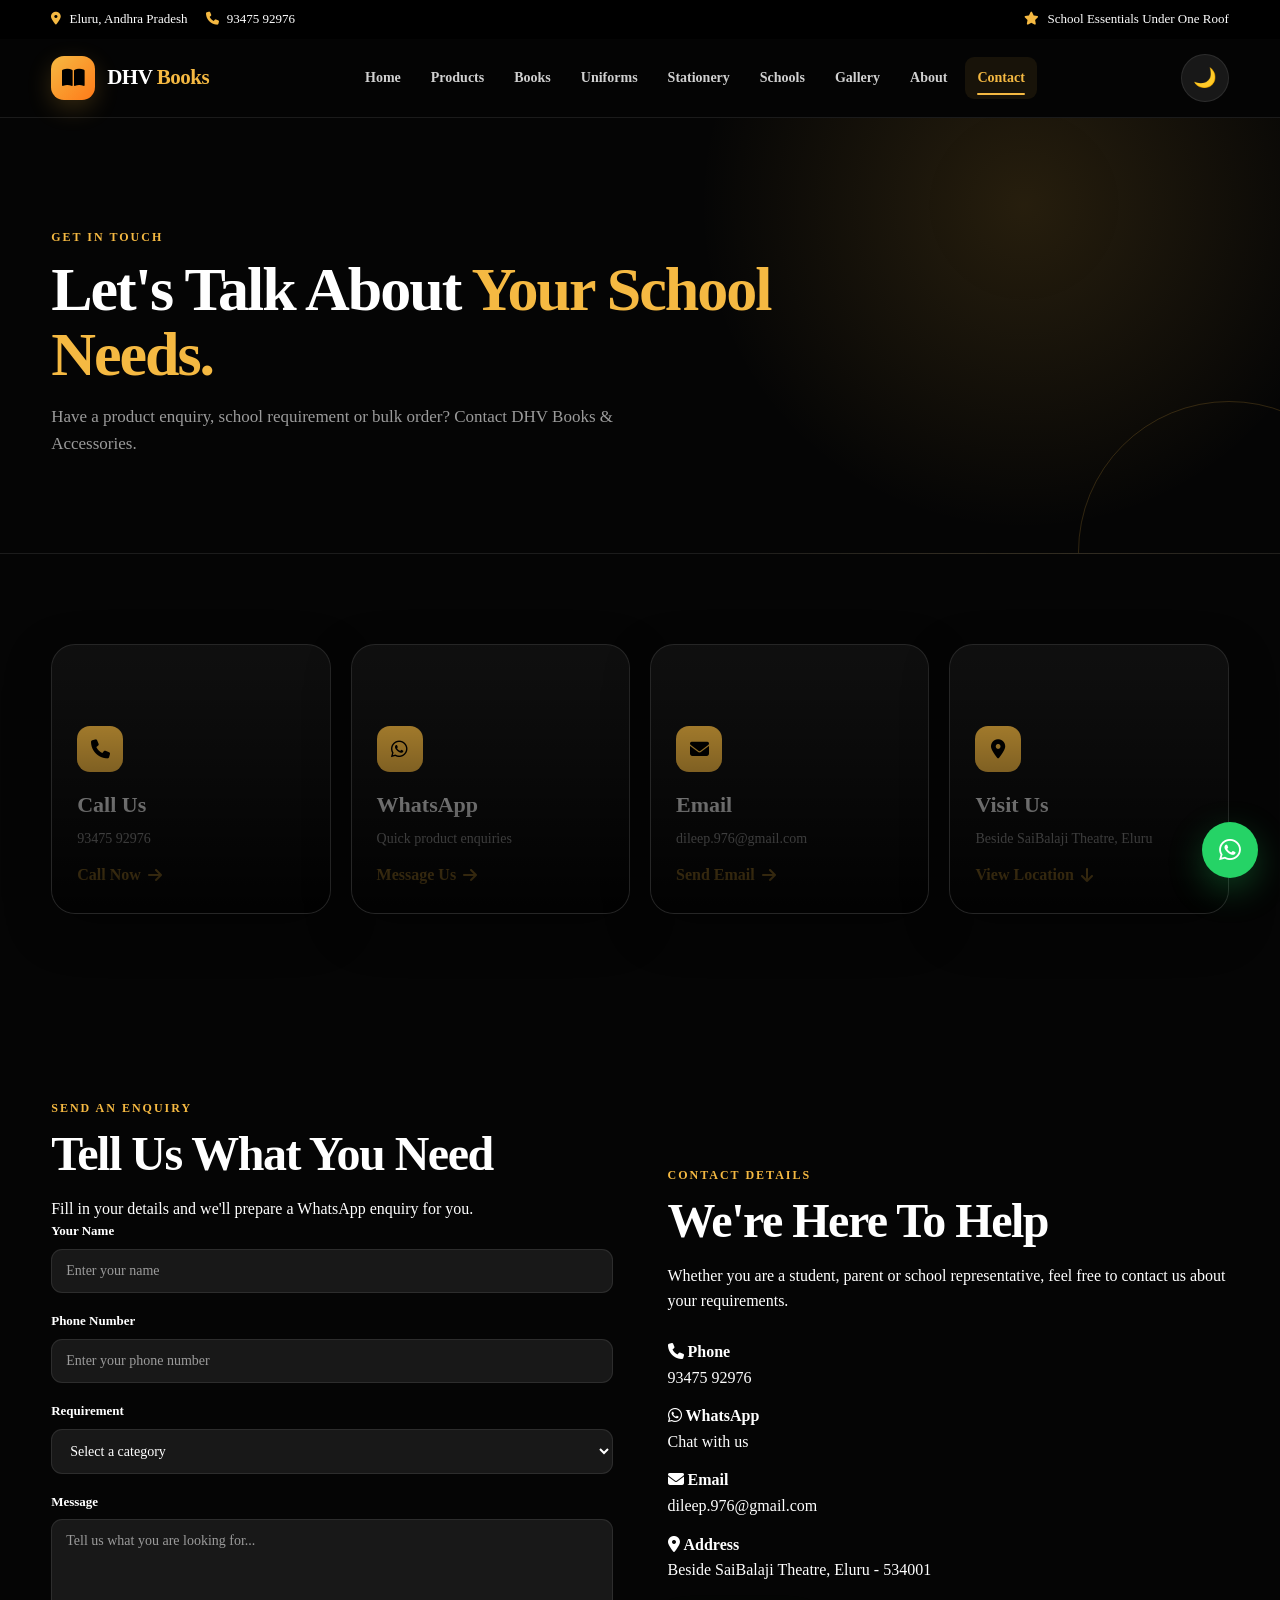
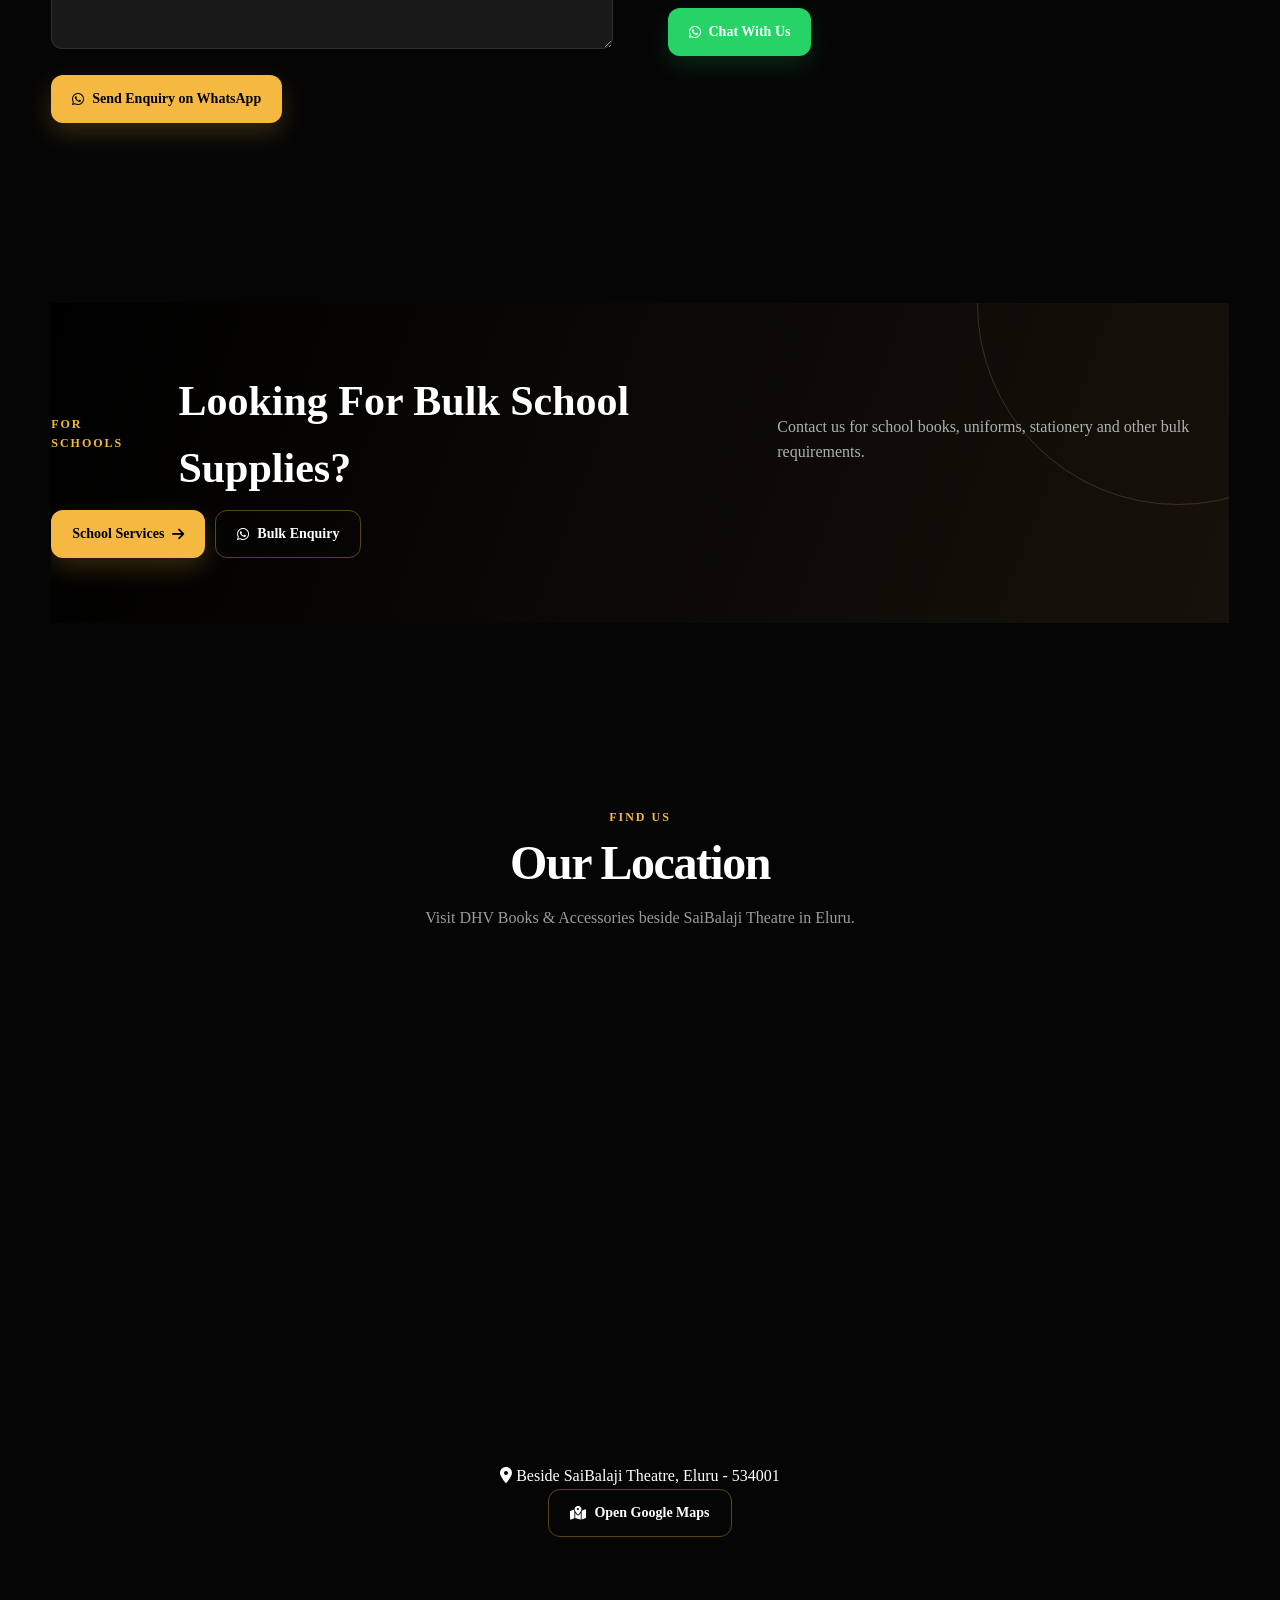
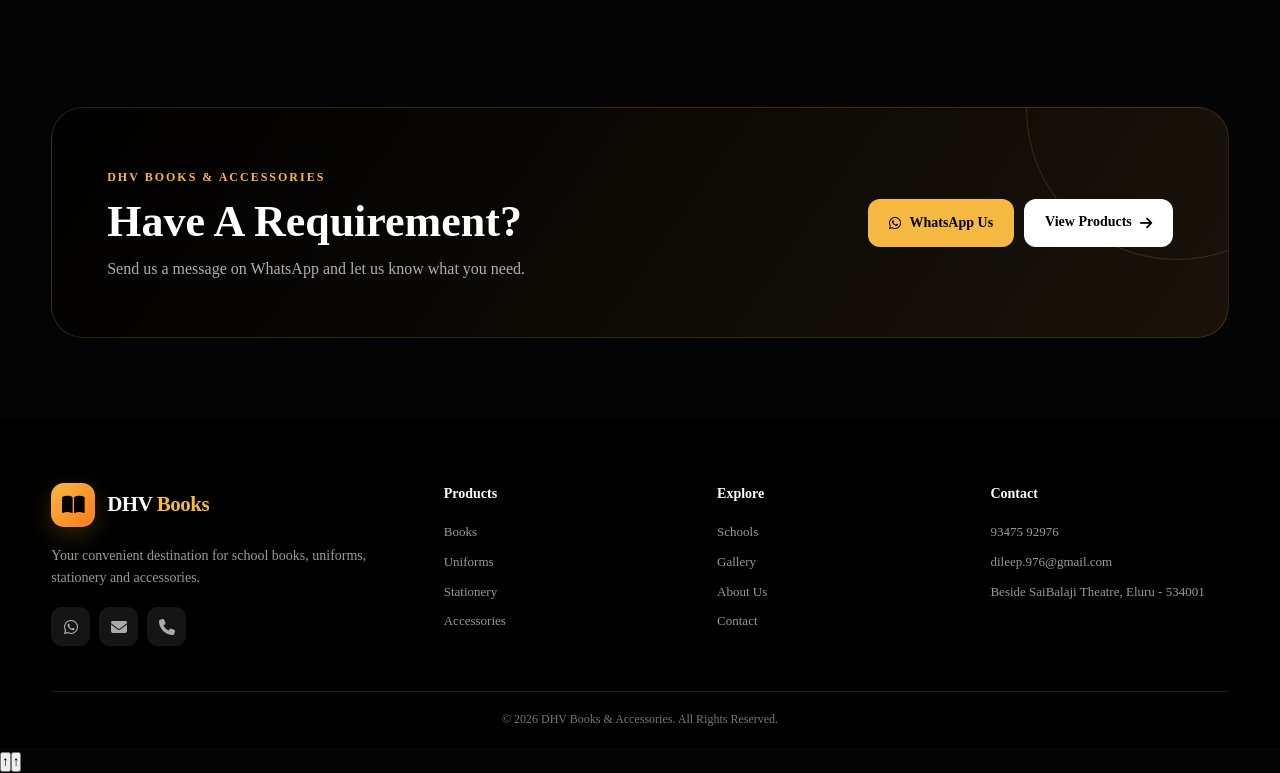
<file: contact.html>
<!DOCTYPE html>
<html lang="en">
  <head>

    <script src="script.js"></script>

    <meta charset="UTF-8" />

    <meta name="viewport" content="width=device-width, initial-scale=1.0" />

    <meta
      name="description"
      content="Contact DHV Books & Accessories in Eluru for school books, uniforms, stationery, accessories and bulk school requirements."
    />

    <meta name="theme-color" content="#050505" />

    <title>Contact Us | DHV Books & Accessories</title>

    <!-- Font Awesome -->

    <link
      rel="stylesheet"
      href="https://cdnjs.cloudflare.com/ajax/libs/font-awesome/6.5.2/css/all.min.css"
    />

    <!-- Main CSS -->

    <link rel="stylesheet" href="styles.css" />


    <!-- Prevent theme flash -->

    <script>
      (function () {
        const savedTheme = localStorage.getItem("dhv-theme");

        if (savedTheme === "light") {
          document.documentElement.classList.add("light-mode");
        }
      })();
    </script>
  </head>

  <body>
    <!-- =====================================================
         TOP BAR
         ===================================================== -->

    <div class="top-bar">
      <div class="container top-bar-inner">
        <div class="top-bar-left">
          <span>
            <i class="fa-solid fa-location-dot"></i>

            Eluru, Andhra Pradesh
          </span>

          <a href="tel:9347592976">
            <i class="fa-solid fa-phone"></i>

            93475 92976
          </a>
        </div>

        <div class="top-bar-right">
          <span>
            <i class="fa-solid fa-star"></i>

            School Essentials Under One Roof
          </span>
        </div>
      </div>
    </div>

    <!-- =====================================================
         HEADER
         ===================================================== -->

    <header class="site-header">
      <div class="container navbar">
        <a href="index.html" class="logo">
          <span class="logo-icon">
            <i class="fa-solid fa-book-open"></i>
          </span>

          <span class="logo-text"> DHV <span>Books</span> </span>
        </a>

        <nav class="main-nav">
          <a href="index.html"> Home </a>

          <a href="products.html"> Products </a>

          <a href="books.html"> Books </a>

          <a href="uniforms.html"> Uniforms </a>

          <a href="stationery.html"> Stationery </a>

          <a href="schools.html"> Schools </a>

          <a href="gallery.html"> Gallery </a>

          <a href="about.html"> About </a>

          <a href="contact.html" class="active"> Contact </a>
        </nav>

        <div style="display: flex; align-items: center; gap: 8px">
          <button
            class="theme-toggle"
            id="themeToggle"
            type="button"
            aria-label="Toggle dark and light mode"
            title="Toggle dark and light mode"
          >
            🌙
          </button>

          <button
            class="menu-toggle"
            type="button"
            aria-label="Open navigation menu"
            aria-expanded="false"
          >
            ☰
          </button>
        </div>
      </div>
    </header>

    <!-- =====================================================
         PAGE HERO
         ===================================================== -->

    <section class="page-hero">
      <div class="container">
        <div class="page-hero-content">
          <div class="section-kicker">GET IN TOUCH</div>

          <h1>
            Let's Talk About
            <span>Your School Needs.</span>
          </h1>

          <p>
            Have a product enquiry, school requirement or bulk order? Contact
            DHV Books & Accessories.
          </p>
        </div>
      </div>
    </section>

    <!-- =====================================================
         CONTACT CARDS
         ===================================================== -->

    <section class="section">
      <div class="container">
        <div class="category-grid">
          <!-- PHONE -->

          <a href="tel:9347592976" class="category-card reveal">
            <div class="category-icon">
              <i class="fa-solid fa-phone"></i>
            </div>

            <h3>Call Us</h3>

            <p>93475 92976</p>

            <span class="text-link">
              Call Now

              <i class="fa-solid fa-arrow-right"></i>
            </span>
          </a>

          <!-- WHATSAPP -->

          <a
            href="https://wa.me/919347592976"
            target="_blank"
            rel="noopener"
            class="category-card reveal"
          >
            <div class="category-icon">
              <i class="fa-brands fa-whatsapp"></i>
            </div>

            <h3>WhatsApp</h3>

            <p>Quick product enquiries</p>

            <span class="text-link">
              Message Us

              <i class="fa-solid fa-arrow-right"></i>
            </span>
          </a>

          <!-- EMAIL -->

          <a href="mailto:dileep.976@gmail.com" class="category-card reveal">
            <div class="category-icon">
              <i class="fa-solid fa-envelope"></i>
            </div>

            <h3>Email</h3>

            <p>dileep.976@gmail.com</p>

            <span class="text-link">
              Send Email

              <i class="fa-solid fa-arrow-right"></i>
            </span>
          </a>

          <!-- LOCATION -->

          <a href="#location" class="category-card reveal">
            <div class="category-icon">
              <i class="fa-solid fa-location-dot"></i>
            </div>

            <h3>Visit Us</h3>

            <p>Beside SaiBalaji Theatre, Eluru</p>

            <span class="text-link">
              View Location

              <i class="fa-solid fa-arrow-down"></i>
            </span>
          </a>
        </div>
      </div>
    </section>

    <!-- =====================================================
         CONTACT FORM + INFO
         ===================================================== -->

    <section class="section section-alt">
      <div class="container">
        <div class="two-column">
          <!-- CONTACT FORM -->

          <div class="content-block reveal">
            <div class="section-kicker">SEND AN ENQUIRY</div>

            <h2 class="section-title">Tell Us What You Need</h2>

            <p>
              Fill in your details and we'll prepare a WhatsApp enquiry for you.
            </p>

            <form id="enquiryForm" class="contact-form">
              <!-- NAME -->

              <div class="form-group">
                <label for="customerName"> Your Name </label>

                <input
                  type="text"
                  id="customerName"
                  name="customerName"
                  placeholder="Enter your name"
                  required
                />
              </div>

              <!-- PHONE -->

              <div class="form-group">
                <label for="customerPhone"> Phone Number </label>

                <input
                  type="tel"
                  id="customerPhone"
                  name="customerPhone"
                  placeholder="Enter your phone number"
                  required
                />
              </div>

              <!-- CATEGORY -->

              <div class="form-group">
                <label for="customerCategory"> Requirement </label>

                <select id="customerCategory" name="customerCategory" required>
                  <option value="">Select a category</option>

                  <option value="Books">Books</option>

                  <option value="Uniforms">Uniforms</option>

                  <option value="Stationery">Stationery</option>

                  <option value="School Accessories">School Accessories</option>

                  <option value="Bulk School Requirement">
                    Bulk School Requirement
                  </option>

                  <option value="Other">Other</option>
                </select>
              </div>

              <!-- MESSAGE -->

              <div class="form-group">
                <label for="customerMessage"> Message </label>

                <textarea
                  id="customerMessage"
                  name="customerMessage"
                  rows="5"
                  placeholder="Tell us what you are looking for..."
                  required
                ></textarea>
              </div>

              <button type="submit" class="btn btn-primary">
                <i class="fa-brands fa-whatsapp"></i>

                Send Enquiry on WhatsApp
              </button>
            </form>
          </div>

          <!-- CONTACT INFO -->

          <div class="content-block reveal">
            <div class="section-kicker">CONTACT DETAILS</div>

            <h2 class="section-title">We're Here To Help</h2>

            <p>
              Whether you are a student, parent or school representative, feel
              free to contact us about your requirements.
            </p>

            <div class="check-list">
              <div>
                <i class="fa-solid fa-phone"></i>

                <span>
                  <strong> Phone </strong>

                  <br />

                  <a href="tel:9347592976"> 93475 92976 </a>
                </span>
              </div>

              <div>
                <i class="fa-brands fa-whatsapp"></i>

                <span>
                  <strong> WhatsApp </strong>

                  <br />

                  <a
                    href="https://wa.me/919347592976"
                    target="_blank"
                    rel="noopener"
                  >
                    Chat with us
                  </a>
                </span>
              </div>

              <div>
                <i class="fa-solid fa-envelope"></i>

                <span>
                  <strong> Email </strong>

                  <br />

                  <a href="mailto:dileep.976@gmail.com">
                    dileep.976@gmail.com
                  </a>
                </span>
              </div>

              <div>
                <i class="fa-solid fa-location-dot"></i>

                <span>
                  <strong> Address </strong>

                  <br />

                  Beside SaiBalaji Theatre, Eluru - 534001
                </span>
              </div>
            </div>

            <button
              type="button"
              class="btn btn-whatsapp"
              onclick="openWhatsApp(
                            'Hello DHV Books & Accessories, I would like to make an enquiry.'
                        )"
            >
              <i class="fa-brands fa-whatsapp"></i>

              Chat With Us
            </button>
          </div>
        </div>
      </div>
    </section>

    <!-- =====================================================
         SCHOOL / BULK ENQUIRY
         ===================================================== -->

    <section class="section">
      <div class="container">
        <div class="school-banner reveal">
          <div class="school-banner-content">
            <div class="section-kicker">FOR SCHOOLS</div>

            <h2>Looking For Bulk School Supplies?</h2>

            <p>
              Contact us for school books, uniforms, stationery and other bulk
              requirements.
            </p>
          </div>

          <div class="cta-buttons">
            <a href="schools.html" class="btn btn-primary">
              School Services

              <i class="fa-solid fa-arrow-right"></i>
            </a>

            <button
              type="button"
              class="btn btn-outline"
              onclick="openWhatsApp(
                            'Hello DHV Books & Accessories, I am enquiring about bulk school requirements.'
                        )"
            >
              <i class="fa-brands fa-whatsapp"></i>

              Bulk Enquiry
            </button>
          </div>
        </div>
      </div>
    </section>

    <!-- =====================================================
         LOCATION
         ===================================================== -->

    <section class="section section-alt" id="location">
      <div class="container">
        <div class="section-header">
          <div class="section-kicker">FIND US</div>

          <h2 class="section-title">Our Location</h2>

          <p class="section-description">
            Visit DHV Books & Accessories beside SaiBalaji Theatre in Eluru.
          </p>
        </div>

        <div class="map-wrapper reveal">
          <iframe
            src="https://www.google.com/maps?q=SaiBalaji%20Theatre%2C%20Eluru%2C%20Andhra%20Pradesh&output=embed"
            width="100%"
            height="450"
            style="border: 0; border-radius: 20px"
            allowfullscreen=""
            loading="lazy"
            referrerpolicy="no-referrer-when-downgrade"
            title="DHV Books & Accessories location"
          ></iframe>
        </div>

        <div class="content-block" style="margin-top: 30px; text-align: center">
          <p>
            <i class="fa-solid fa-location-dot"></i>

            Beside SaiBalaji Theatre, Eluru - 534001
          </p>

          <a
            href="https://www.google.com/maps/search/?api=1&query=SaiBalaji+Theatre+Eluru+Andhra+Pradesh"
            target="_blank"
            rel="noopener"
            class="btn btn-outline"
          >
            <i class="fa-solid fa-map-location-dot"></i>

            Open Google Maps
          </a>
        </div>
      </div>
    </section>

    <!-- =====================================================
         FINAL CTA
         ===================================================== -->

    <section class="cta-section">
      <div class="container">
        <div class="cta-box">
          <div class="cta-content">
            <div class="section-kicker">DHV BOOKS & ACCESSORIES</div>

            <h2>Have A Requirement?</h2>

            <p>Send us a message on WhatsApp and let us know what you need.</p>
          </div>

          <div class="cta-buttons">
            <button
              type="button"
              class="btn btn-yellow"
              onclick="openWhatsApp(
                            'Hello DHV Books & Accessories, I have a requirement and would like some information.'
                        )"
            >
              <i class="fa-brands fa-whatsapp"></i>

              WhatsApp Us
            </button>

            <a href="products.html" class="btn btn-white">
              View Products

              <i class="fa-solid fa-arrow-right"></i>
            </a>
          </div>
        </div>
      </div>
    </section>

    <!-- =====================================================
         FOOTER
         ===================================================== -->

    <footer class="site-footer">
      <div class="container">
        <div class="footer-grid">
          <div class="footer-brand">
            <a href="index.html" class="logo">
              <span class="logo-icon">
                <i class="fa-solid fa-book-open"></i>
              </span>

              <span class="logo-text"> DHV <span>Books</span> </span>
            </a>

            <p>
              Your convenient destination for school books, uniforms, stationery
              and accessories.
            </p>

            <div class="footer-social">
              <a
                href="https://wa.me/919347592976"
                target="_blank"
                rel="noopener"
                aria-label="WhatsApp"
              >
                <i class="fa-brands fa-whatsapp"></i>
              </a>

              <a href="mailto:dileep.976@gmail.com" aria-label="Email">
                <i class="fa-solid fa-envelope"></i>
              </a>

              <a href="tel:9347592976" aria-label="Phone">
                <i class="fa-solid fa-phone"></i>
              </a>
            </div>
          </div>

          <div>
            <div class="footer-title">Products</div>

            <div class="footer-links">
              <a href="books.html"> Books </a>

              <a href="uniforms.html"> Uniforms </a>

              <a href="stationery.html"> Stationery </a>

              <a href="products.html"> Accessories </a>
            </div>
          </div>

          <div>
            <div class="footer-title">Explore</div>

            <div class="footer-links">
              <a href="schools.html"> Schools </a>

              <a href="gallery.html"> Gallery </a>

              <a href="about.html"> About Us </a>

              <a href="contact.html"> Contact </a>
            </div>
          </div>

          <div>
            <div class="footer-title">Contact</div>

            <div class="footer-links">
              <a href="tel:9347592976"> 93475 92976 </a>

              <a href="mailto:dileep.976@gmail.com"> dileep.976@gmail.com </a>

              <span style="color: #999; font-size: 13px">
                Beside SaiBalaji Theatre, Eluru - 534001
              </span>
            </div>
          </div>
        </div>

        <div class="footer-bottom">
          ©

          <span id="currentYear"> 2026 </span>

          DHV Books & Accessories. All Rights Reserved.
        </div>
      </div>
    </footer>

    <!-- =====================================================
         FLOATING WHATSAPP
         ===================================================== -->

    <a
      href="https://wa.me/919347592976"
      target="_blank"
      rel="noopener"
      class="whatsapp-float"
      aria-label="WhatsApp DHV Books & Accessories"
      title="WhatsApp"
    >
      <i class="fa-brands fa-whatsapp"></i>
    </a>

    <!-- JAVASCRIPT -->

    <script src="script.js"></script>
  </body>
</html>
</file>
<file: styles.css>
/* =========================================================
   DHV BOOKS & ACCESSORIES
   PREMIUM BLACK + GOLD THEME
   DARK / LIGHT MODE READY
   ========================================================= */

/* =========================================================
   1. ROOT VARIABLES
   ========================================================= */

:root {
    --bg: #050505;
    --bg-soft: #0b0b0b;
    --surface: #111111;
    --surface-2: #181818;
    --surface-3: #202020;

    --text: #ffffff;
    --text-soft: #d0d0d0;
    --muted: #9b9b9b;

    --primary: #f5b942;
    --primary-dark: #d99a00;
    --secondary: #ff7a18;
    --secondary-dark: #e85d04;

    --border: rgba(255, 255, 255, 0.09);
    --border-strong: rgba(245, 185, 66, 0.35);

    --shadow: 0 15px 45px rgba(0, 0, 0, 0.35);
    --shadow-hover: 0 25px 60px rgba(0, 0, 0, 0.5);

    --radius-sm: 10px;
    --radius-md: 16px;
    --radius-lg: 24px;
    --radius-xl: 32px;

    --container: 1200px;

    --transition: 0.3s ease;
}


/* =========================================================
   LIGHT MODE
   ========================================================= */

html.light-mode {
    --bg: #f7f7f5;
    --bg-soft: #eeeeeb;
    --surface: #ffffff;
    --surface-2: #f1f1ee;
    --surface-3: #e6e6e1;

    --text: #111111;
    --text-soft: #333333;
    --muted: #666666;

    --primary: #d99a00;
    --primary-dark: #b97e00;
    --secondary: #e85d04;
    --secondary-dark: #c94d00;

    --border: rgba(0, 0, 0, 0.09);
    --border-strong: rgba(217, 154, 0, 0.35);

    --shadow: 0 15px 40px rgba(0, 0, 0, 0.10);
    --shadow-hover: 0 25px 55px rgba(0, 0, 0, 0.16);
}


/* =========================================================
   2. GLOBAL RESET
   ========================================================= */

* {
    margin: 0;
    padding: 0;
    box-sizing: border-box;
}

html {
    scroll-behavior: smooth;
    scroll-padding-top: 90px;
}

body {
    font-family:
        Inter,
        "Segoe UI",
        Roboto,
        Arial,
        sans-serif;

    background: var(--bg);
    color: var(--text);

    line-height: 1.6;

    overflow-x: hidden;

    transition:
        background-color 0.35s ease,
        color 0.35s ease;
}

body,
button,
input,
textarea,
select {
    font-family: inherit;
}

img {
    max-width: 100%;
    display: block;
}

a {
    color: inherit;
    text-decoration: none;
}

button {
    font-family: inherit;
    cursor: pointer;
}

ul {
    list-style: none;
}

::selection {
    background: var(--primary);
    color: #000;
}


/* =========================================================
   3. CONTAINER
   ========================================================= */

.container {
    width: min(92%, var(--container));
    margin: 0 auto;
}


/* =========================================================
   4. TOP BAR
   ========================================================= */

.top-bar {
    background: #000000;
    color: #ffffff;

    padding: 9px 0;

    font-size: 13px;
}

.top-bar-inner {
    display: flex;
    align-items: center;
    justify-content: space-between;

    gap: 20px;
}

.top-bar-left,
.top-bar-right {
    display: flex;
    align-items: center;
    gap: 18px;
}

.top-bar a {
    transition: var(--transition);
}

.top-bar a:hover {
    color: var(--primary);
}

.top-bar i {
    color: var(--primary);
    margin-right: 5px;
}


/* =========================================================
   5. HEADER / NAVIGATION
   ========================================================= */

.site-header {
    position: sticky;
    top: 0;
    z-index: 1000;

    background: color-mix(
        in srgb,
        var(--surface) 94%,
        transparent
    );

    border-bottom: 1px solid var(--border);

    backdrop-filter: blur(15px);

    transition:
        background-color 0.35s ease,
        box-shadow 0.3s ease;
}

.header-scrolled {
    box-shadow: 0 10px 35px rgba(0, 0, 0, 0.20);
}

.navbar {
    min-height: 78px;

    display: flex;
    align-items: center;
    justify-content: space-between;

    gap: 25px;
}


/* =========================================================
   LOGO
   ========================================================= */

.logo {
    display: flex;
    align-items: center;
    gap: 12px;

    font-weight: 900;
    font-size: 21px;

    letter-spacing: -0.5px;
}

.logo-icon {
    width: 44px;
    height: 44px;

    display: grid;
    place-items: center;

    border-radius: 13px;

    background: linear-gradient(
        135deg,
        var(--primary),
        var(--secondary)
    );

    color: #000;

    font-size: 20px;

    box-shadow:
        0 8px 25px rgba(245, 185, 66, 0.20);
}

.logo-text span {
    color: var(--primary);
}


/* =========================================================
   NAV LINKS
   ========================================================= */

.main-nav {
    display: flex;
    align-items: center;
    gap: 6px;
}

.main-nav a {
    position: relative;

    padding: 10px 12px;

    color: var(--text-soft);

    font-size: 14px;
    font-weight: 700;

    border-radius: 9px;

    transition: var(--transition);
}

.main-nav a:hover,
.main-nav a.active {
    color: var(--primary);
    background: rgba(245, 185, 66, 0.08);
}

.main-nav a.active::after {
    content: "";

    position: absolute;

    left: 12px;
    right: 12px;
    bottom: 4px;

    height: 2px;

    border-radius: 10px;

    background: var(--primary);
}


/* =========================================================
   MOBILE MENU BUTTON
   ========================================================= */

.menu-toggle {
    display: none;

    width: 44px;
    height: 44px;

    border: 1px solid var(--border);

    border-radius: 12px;

    background: var(--surface-2);
    color: var(--text);

    font-size: 22px;

    transition: var(--transition);
}

.menu-toggle:hover {
    border-color: var(--primary);
    color: var(--primary);
}


/* =========================================================
   6. THEME TOGGLE
   ========================================================= */

.theme-toggle {
    width: 48px;
    height: 48px;

    display: inline-flex;
    align-items: center;
    justify-content: center;

    flex-shrink: 0;

    border: 1px solid var(--border);

    border-radius: 50%;

    background: var(--surface-2);
    color: var(--primary);

    font-size: 19px;

    transition:
        transform 0.3s ease,
        background 0.3s ease,
        border-color 0.3s ease,
        color 0.3s ease;
}

.theme-toggle:hover {
    transform: rotate(15deg) scale(1.05);

    background: var(--primary);
    border-color: var(--primary);

    color: #000;
}

.theme-toggle:active {
    transform: scale(0.94);
}


/* =========================================================
   7. HERO SECTION
   ========================================================= */

.hero {
    position: relative;

    min-height: 680px;

    display: flex;
    align-items: center;

    overflow: hidden;

    background:
        radial-gradient(
            circle at 85% 25%,
            rgba(245, 185, 66, 0.15),
            transparent 28%
        ),
        radial-gradient(
            circle at 10% 80%,
            rgba(255, 122, 24, 0.10),
            transparent 30%
        ),
        var(--bg);
}

.hero::before {
    content: "";

    position: absolute;

    width: 500px;
    height: 500px;

    right: -180px;
    top: -180px;

    border-radius: 50%;

    border: 1px solid rgba(245, 185, 66, 0.16);
}

.hero::after {
    content: "";

    position: absolute;

    width: 350px;
    height: 350px;

    left: -170px;
    bottom: -180px;

    border-radius: 50%;

    border: 1px solid rgba(255, 122, 24, 0.13);
}

.hero-content {
    position: relative;
    z-index: 2;

    width: 58%;
}

.hero h1 {
    max-width: 800px;

    font-size: clamp(44px, 6vw, 76px);

    line-height: 1.02;

    letter-spacing: -3px;

    font-weight: 950;

    margin-bottom: 24px;
}

.hero h1 span {
    color: var(--primary);
}

.hero p {
    max-width: 650px;

    color: var(--muted);

    font-size: 18px;

    margin-bottom: 32px;
}

.hero-buttons {
    display: flex;
    flex-wrap: wrap;
    gap: 13px;
}


/* =========================================================
   HERO IMAGE
   ========================================================= */

.hero-image {
    position: absolute;

    right: 4%;
    top: 50%;

    width: 40%;
    max-width: 560px;

    transform: translateY(-50%);

    z-index: 1;
}

.hero-image img {
    width: 100%;

    border-radius: var(--radius-xl);

    border: 1px solid var(--border);

    box-shadow:
        0 30px 80px rgba(0, 0, 0, 0.45);

    object-fit: cover;
}

.hero-badge {
    position: absolute;

    left: -35px;
    bottom: 35px;

    padding: 15px 18px;

    background: var(--surface);

    border: 1px solid var(--border-strong);

    border-radius: 15px;

    box-shadow: var(--shadow);

    font-weight: 800;
}

.hero-badge strong {
    display: block;
    color: var(--primary);
    font-size: 20px;
}


/* =========================================================
   8. BUTTONS
   ========================================================= */

.btn {
    display: inline-flex;

    align-items: center;
    justify-content: center;

    gap: 8px;

    min-height: 48px;

    padding: 12px 21px;

    border: 0;

    border-radius: 12px;

    font-size: 14px;
    font-weight: 800;

    transition:
        transform 0.25s ease,
        box-shadow 0.25s ease,
        background 0.25s ease,
        color 0.25s ease;
}

.btn:hover {
    transform: translateY(-3px);
}

.btn-primary {
    background: var(--primary);
    color: #000;

    box-shadow:
        0 10px 25px rgba(245, 185, 66, 0.20);
}

.btn-primary:hover {
    background: var(--primary-dark);

    box-shadow:
        0 15px 35px rgba(245, 185, 66, 0.30);
}

.btn-secondary {
    background: var(--secondary);
    color: #fff;

    box-shadow:
        0 10px 25px rgba(255, 122, 24, 0.18);
}

.btn-secondary:hover {
    background: var(--secondary-dark);
}

.btn-outline {
    background: transparent;

    color: var(--text);

    border: 1px solid var(--border-strong);
}

.btn-outline:hover {
    background: var(--primary);
    border-color: var(--primary);

    color: #000;
}

.btn-dark {
    background: #000;
    color: #fff;
}

.btn-dark:hover {
    background: #222;
}


/* =========================================================
   9. SECTION COMMON
   ========================================================= */

.section {
    padding: 90px 0;
}

.section-dark {
    background: #080808;
}

.section-header {
    max-width: 700px;

    margin: 0 auto 45px;

    text-align: center;
}

.section-kicker {
    display: inline-block;

    margin-bottom: 10px;

    color: var(--primary);

    font-size: 12px;
    font-weight: 900;

    text-transform: uppercase;

    letter-spacing: 2px;
}

.section-title {
    font-size: clamp(30px, 4vw, 48px);

    line-height: 1.1;

    letter-spacing: -1.5px;

    margin-bottom: 15px;
}

.section-description {
    color: var(--muted);

    font-size: 16px;
}


/* =========================================================
   10. CATEGORY CARDS
   ========================================================= */

.category-grid {
    display: grid;

    grid-template-columns:
        repeat(4, 1fr);

    gap: 20px;
}

.category-card {
    position: relative;

    overflow: hidden;

    min-height: 270px;

    padding: 25px;

    display: flex;
    flex-direction: column;
    justify-content: flex-end;

    border-radius: var(--radius-lg);

    border: 1px solid var(--border);

    background: var(--surface);

    box-shadow: var(--shadow);

    transition:
        transform 0.35s ease,
        border-color 0.35s ease,
        box-shadow 0.35s ease;
}

.category-card:hover {
    transform: translateY(-8px);

    border-color: var(--border-strong);

    box-shadow: var(--shadow-hover);
}

.category-card img {
    position: absolute;

    inset: 0;

    width: 100%;
    height: 100%;

    object-fit: cover;

    opacity: 0.48;

    transition:
        transform 0.5s ease,
        opacity 0.5s ease;
}

.category-card:hover img {
    transform: scale(1.08);

    opacity: 0.60;
}

.category-card::after {
    content: "";

    position: absolute;

    inset: 0;

    background:
        linear-gradient(
            to top,
            rgba(0, 0, 0, 0.90),
            rgba(0, 0, 0, 0.10)
        );
}

.category-content {
    position: relative;
    z-index: 2;
}

.category-icon {
    width: 46px;
    height: 46px;

    display: grid;
    place-items: center;

    margin-bottom: 15px;

    border-radius: 13px;

    background: var(--primary);
    color: #000;

    font-size: 19px;
}

.category-card h3 {
    color: #fff;

    font-size: 22px;

    margin-bottom: 5px;
}

.category-card p {
    color: rgba(255, 255, 255, 0.72);

    font-size: 14px;
}


/* =========================================================
   11. PRODUCT GRID
   ========================================================= */

.product-grid {
    display: grid;

    grid-template-columns:
        repeat(4, 1fr);

    gap: 22px;
}

.product-card {
    overflow: hidden;

    border: 1px solid var(--border);

    border-radius: var(--radius-md);

    background: var(--surface);

    box-shadow: var(--shadow);

    transition:
        transform 0.3s ease,
        box-shadow 0.3s ease,
        border-color 0.3s ease;
}

.product-card:hover {
    transform: translateY(-7px);

    border-color: var(--border-strong);

    box-shadow: var(--shadow-hover);
}

.product-image {
    position: relative;

    height: 230px;

    overflow: hidden;

    background: var(--surface-2);
}

.product-image img {
    width: 100%;
    height: 100%;

    object-fit: cover;

    transition: transform 0.45s ease;
}

.product-card:hover .product-image img {
    transform: scale(1.07);
}

.product-content {
    padding: 20px;
}

.product-content h3 {
    font-size: 18px;

    margin-bottom: 7px;
}

.product-content p {
    color: var(--muted);

    font-size: 14px;

    margin-bottom: 15px;
}

.product-price {
    color: var(--primary);

    font-weight: 900;

    margin-bottom: 14px;
}


/* =========================================================
   12. PRODUCT FILTERS
   ========================================================= */

.product-filters,
.gallery-filter {
    display: flex;

    flex-wrap: wrap;

    justify-content: center;

    gap: 9px;

    margin-bottom: 35px;
}

.filter-btn,
.gallery-filter-btn {
    padding: 10px 17px;

    border: 1px solid var(--border);

    border-radius: 999px;

    background: var(--surface);

    color: var(--text-soft);

    font-size: 13px;
    font-weight: 800;

    transition: var(--transition);
}

.filter-btn:hover,
.filter-btn.active,
.gallery-filter-btn:hover,
.gallery-filter-btn.active {
    background: var(--primary);

    border-color: var(--primary);

    color: #000;
}


/* =========================================================
   13. PAGE HERO
   ========================================================= */

.page-hero {
    position: relative;

    padding: 105px 0 95px;

    overflow: hidden;

    background:
        radial-gradient(
            circle at 80% 20%,
            rgba(245, 185, 66, 0.14),
            transparent 30%
        ),
        var(--bg);

    border-bottom: 1px solid var(--border);
}

.page-hero::after {
    content: "";

    position: absolute;

    width: 300px;
    height: 300px;

    right: -100px;
    bottom: -150px;

    border: 1px solid rgba(245, 185, 66, 0.18);

    border-radius: 50%;
}

.page-hero-content {
    position: relative;
    z-index: 2;

    max-width: 800px;
}

.page-hero h1 {
    font-size: clamp(38px, 5vw, 62px);

    line-height: 1.05;

    letter-spacing: -2px;

    margin-bottom: 16px;
}

.page-hero h1 span {
    color: var(--primary);
}

.page-hero p {
    color: var(--muted);

    max-width: 650px;

    font-size: 17px;
}


/* =========================================================
   14. TWO COLUMN LAYOUT
   ========================================================= */

.two-column {
    display: grid;

    grid-template-columns:
        1fr 1fr;

    gap: 55px;

    align-items: center;
}

.two-column.reverse {
    direction: rtl;
}

.two-column.reverse > * {
    direction: ltr;
}


/* =========================================================
   15. IMAGE CARD
   ========================================================= */

.image-card {
    position: relative;

    overflow: hidden;

    border-radius: var(--radius-xl);

    border: 1px solid var(--border);

    box-shadow: var(--shadow);
}

.image-card img {
    width: 100%;

    aspect-ratio: 4 / 3;

    object-fit: cover;
}

.image-card-badge {
    position: absolute;

    left: 20px;
    bottom: 20px;

    padding: 12px 17px;

    background: rgba(0, 0, 0, 0.82);

    color: #fff;

    border: 1px solid rgba(255, 255, 255, 0.12);

    border-radius: 12px;

    backdrop-filter: blur(8px);

    font-weight: 800;
}

.image-card-badge strong {
    display: block;

    color: var(--primary);

    font-size: 20px;
}


/* =========================================================
   16. CHECK LIST
   ========================================================= */

.check-list {
    display: grid;

    gap: 13px;

    margin: 25px 0;
}

.check-list li {
    display: flex;

    align-items: flex-start;

    gap: 11px;

    color: var(--text-soft);
}

.check-list li::before {
    content: "✓";

    flex-shrink: 0;

    width: 23px;
    height: 23px;

    display: grid;
    place-items: center;

    border-radius: 50%;

    background: var(--primary);

    color: #000;

    font-size: 12px;
    font-weight: 900;
}


/* =========================================================
   17. SCHOOL BANNER
   ========================================================= */

.school-banner {
    position: relative;

    overflow: hidden;

    padding: 65px 0;

    background:
        linear-gradient(
            110deg,
            #000000,
            #16110a
        );

    color: #fff;
}

.school-banner::before {
    content: "";

    position: absolute;

    width: 400px;
    height: 400px;

    right: -150px;
    top: -200px;

    border-radius: 50%;

    border: 1px solid rgba(245, 185, 66, 0.20);
}

.school-banner-content {
    position: relative;
    z-index: 2;

    display: flex;

    align-items: center;
    justify-content: space-between;

    gap: 30px;
}

.school-banner h2 {
    font-size: clamp(28px, 4vw, 42px);

    margin-bottom: 8px;
}

.school-banner p {
    color: rgba(255, 255, 255, 0.68);

    max-width: 650px;
}


/* =========================================================
   18. STEPS
   ========================================================= */

.steps-grid {
    display: grid;

    grid-template-columns:
        repeat(3, 1fr);

    gap: 22px;
}

.step-card {
    position: relative;

    padding: 30px;

    background: var(--surface);

    border: 1px solid var(--border);

    border-radius: var(--radius-lg);

    transition: var(--transition);
}

.step-card:hover {
    transform: translateY(-6px);

    border-color: var(--border-strong);

    box-shadow: var(--shadow);
}

.step-number {
    position: absolute;

    right: 20px;
    top: 20px;

    color: var(--primary);

    font-size: 14px;
    font-weight: 900;
}

.step-icon {
    width: 55px;
    height: 55px;

    display: grid;
    place-items: center;

    margin-bottom: 20px;

    border-radius: 16px;

    background: rgba(245, 185, 66, 0.12);

    color: var(--primary);

    font-size: 23px;
}

.step-card h3 {
    margin-bottom: 8px;
}

.step-card p {
    color: var(--muted);

    font-size: 14px;
}


/* =========================================================
   19. FEATURE GRID
   ========================================================= */

.feature-grid {
    display: grid;

    grid-template-columns:
        repeat(3, 1fr);

    gap: 20px;
}

.feature-card {
    padding: 28px;

    background: var(--surface);

    border: 1px solid var(--border);

    border-radius: var(--radius-lg);

    transition: var(--transition);
}

.feature-card:hover {
    transform: translateY(-5px);

    border-color: var(--border-strong);

    box-shadow: var(--shadow);
}

.feature-icon {
    width: 52px;
    height: 52px;

    display: grid;
    place-items: center;

    margin-bottom: 18px;

    border-radius: 14px;

    background: rgba(245, 185, 66, 0.12);

    color: var(--primary);

    font-size: 21px;
}

.feature-icon.orange {
    background: rgba(255, 122, 24, 0.12);
    color: var(--secondary);
}

.feature-icon.green {
    background: rgba(65, 180, 110, 0.12);
    color: #45b86f;
}

.feature-card h3 {
    margin-bottom: 7px;
}

.feature-card p {
    color: var(--muted);

    font-size: 14px;
}


/* =========================================================
   20. TEXT LINK
   ========================================================= */

.text-link {
    display: inline-flex;

    align-items: center;

    gap: 7px;

    margin-top: 12px;

    color: var(--primary);

    font-weight: 800;

    transition: var(--transition);
}

.text-link:hover {
    gap: 11px;

    color: var(--secondary);
}


/* =========================================================
   21. CONTACT PAGE
   ========================================================= */

.contact-layout {
    display: grid;

    grid-template-columns:
        0.85fr 1.15fr;

    gap: 30px;

    align-items: start;
}

.contact-details {
    display: grid;

    gap: 18px;
}

.contact-info-list {
    display: grid;

    gap: 14px;
}

.contact-info-item {
    display: flex;

    align-items: flex-start;

    gap: 14px;

    padding: 17px;

    background: var(--surface);

    border: 1px solid var(--border);

    border-radius: 15px;

    transition: var(--transition);
}

.contact-info-item:hover {
    border-color: var(--border-strong);

    transform: translateX(4px);
}

.contact-info-icon {
    width: 44px;
    height: 44px;

    display: grid;
    place-items: center;

    flex-shrink: 0;

    border-radius: 12px;

    background: rgba(245, 185, 66, 0.12);

    color: var(--primary);
}

.contact-info-item h4 {
    margin-bottom: 2px;
}

.contact-info-item p,
.contact-info-item a {
    color: var(--muted);

    font-size: 14px;
}

.contact-info-item a:hover {
    color: var(--primary);
}

.contact-buttons {
    display: flex;

    flex-wrap: wrap;

    gap: 10px;

    margin-top: 5px;
}


/* =========================================================
   22. WHATSAPP BUTTON
   ========================================================= */

.btn-whatsapp {
    background: #25d366;

    color: #fff;

    box-shadow:
        0 10px 25px rgba(37, 211, 102, 0.16);
}

.btn-whatsapp:hover {
    background: #1db954;

    color: #fff;
}


/* =========================================================
   23. CONTACT FORM
   ========================================================= */

.contact-form-card {
    padding: 32px;

    background: var(--surface);

    border: 1px solid var(--border);

    border-radius: var(--radius-lg);

    box-shadow: var(--shadow);
}

.contact-form-card h2 {
    margin-bottom: 8px;
}

.contact-form-card > p {
    color: var(--muted);

    margin-bottom: 25px;
}

.form-group {
    margin-bottom: 18px;
}

.form-group label {
    display: block;

    margin-bottom: 7px;

    font-size: 13px;

    font-weight: 800;
}

.input-wrapper {
    position: relative;
}

.input-wrapper i {
    position: absolute;

    left: 15px;
    top: 50%;

    transform: translateY(-50%);

    color: var(--muted);

    pointer-events: none;
}

.form-control,
.form-group input,
.form-group textarea,
.form-group select {
    width: 100%;

    border: 1px solid var(--border);

    border-radius: 11px;

    padding: 13px 14px;

    background: var(--surface-2);

    color: var(--text);

    outline: none;

    font-size: 14px;

    transition: var(--transition);
}

.input-wrapper input {
    padding-left: 43px;
}

.form-group textarea {
    min-height: 130px;

    resize: vertical;
}

.form-control::placeholder,
.form-group input::placeholder,
.form-group textarea::placeholder {
    color: var(--muted);
}

.form-control:focus,
.form-group input:focus,
.form-group textarea:focus,
.form-group select:focus {
    border-color: var(--primary);

    box-shadow:
        0 0 0 3px rgba(245, 185, 66, 0.10);
}

.form-submit {
    width: 100%;

    margin-top: 5px;
}

.form-note {
    margin-top: 12px;

    color: var(--muted);

    font-size: 12px;

    text-align: center;
}


/* =========================================================
   24. MAP
   ========================================================= */

.map-card {
    overflow: hidden;

    border: 1px solid var(--border);

    border-radius: var(--radius-lg);

    box-shadow: var(--shadow);
}

.map-card iframe {
    display: block;

    width: 100%;

    min-height: 390px;

    border: 0;
}


/* =========================================================
   25. GALLERY
   ========================================================= */

.gallery-feature-grid {
    display: grid;

    grid-template-columns:
        1.4fr 0.8fr;

    gap: 18px;

    margin-bottom: 22px;
}

.gallery-feature {
    position: relative;

    min-height: 280px;

    overflow: hidden;

    border-radius: var(--radius-lg);

    border: 1px solid var(--border);

    background: var(--surface);
}

.gallery-feature.large {
    grid-row: span 2;

    min-height: 580px;
}

.gallery-feature img {
    width: 100%;
    height: 100%;

    object-fit: cover;

    transition: transform 0.5s ease;
}

.gallery-feature:hover img {
    transform: scale(1.06);
}

.gallery-overlay {
    position: absolute;

    inset: auto 0 0 0;

    padding: 45px 25px 24px;

    background:
        linear-gradient(
            transparent,
            rgba(0, 0, 0, 0.88)
        );

    color: #fff;
}

.gallery-overlay h3 {
    font-size: 22px;

    margin-bottom: 3px;
}

.gallery-overlay p {
    color: rgba(255, 255, 255, 0.72);

    font-size: 13px;
}


/* =========================================================
   GALLERY GRID
   ========================================================= */

.gallery-grid {
    display: grid;

    grid-template-columns:
        repeat(4, 1fr);

    gap: 18px;
}

.gallery-item {
    overflow: hidden;

    border-radius: var(--radius-md);

    border: 1px solid var(--border);

    background: var(--surface);

    transition:
        transform 0.35s ease,
        box-shadow 0.35s ease,
        border-color 0.35s ease;
}

.gallery-item:hover {
    transform: translateY(-6px);

    border-color: var(--border-strong);

    box-shadow: var(--shadow);
}

.gallery-item img {
    width: 100%;

    aspect-ratio: 4 / 3;

    object-fit: cover;

    transition: transform 0.5s ease;
}

.gallery-item:hover img {
    transform: scale(1.06);
}

.gallery-item-info {
    padding: 15px 17px;
}

.gallery-item-info h3 {
    font-size: 16px;

    margin-bottom: 3px;
}

.gallery-item-info p {
    color: var(--muted);

    font-size: 12px;
}


/* =========================================================
   26. CTA SECTION
   ========================================================= */

.cta-section {
    padding: 80px 0;
}

.cta-box {
    position: relative;

    overflow: hidden;

    display: flex;

    align-items: center;
    justify-content: space-between;

    gap: 30px;

    padding: 55px;

    border-radius: var(--radius-xl);

    background:
        linear-gradient(
            125deg,
            #000000,
            #19130a
        );

    color: #fff;

    border: 1px solid rgba(245, 185, 66, 0.18);

    box-shadow: var(--shadow);
}

.cta-box::before {
    content: "";

    position: absolute;

    width: 300px;
    height: 300px;

    right: -100px;
    top: -150px;

    border-radius: 50%;

    border: 1px solid rgba(245, 185, 66, 0.18);
}

.cta-content {
    position: relative;
    z-index: 2;
}

.cta-content h2 {
    font-size: clamp(28px, 4vw, 44px);

    line-height: 1.1;

    margin-bottom: 10px;
}

.cta-content p {
    color: rgba(255, 255, 255, 0.68);

    max-width: 650px;
}

.cta-buttons {
    position: relative;
    z-index: 2;

    display: flex;

    flex-wrap: wrap;

    gap: 10px;
}

.btn-white {
    background: #fff;

    color: #000;
}

.btn-white:hover {
    background: #eeeeee;
}

.btn-yellow {
    background: var(--primary);

    color: #000;
}

.btn-yellow:hover {
    background: var(--primary-dark);
}


/* =========================================================
   27. FOOTER
   ========================================================= */

.site-footer {
    background: #000000;

    color: #fff;

    padding-top: 65px;
}

.footer-grid {
    display: grid;

    grid-template-columns:
        1.5fr 1fr 1fr 1fr;

    gap: 35px;

    padding-bottom: 45px;
}

.footer-brand p {
    max-width: 330px;

    color: #999;

    font-size: 14px;

    margin: 18px 0;
}

.footer-title {
    margin-bottom: 17px;

    color: #fff;

    font-size: 14px;

    font-weight: 900;
}

.footer-links {
    display: grid;

    gap: 9px;
}

.footer-links a {
    color: #999;

    font-size: 13px;

    transition: var(--transition);
}

.footer-links a:hover {
    color: var(--primary);

    transform: translateX(3px);
}

.footer-social {
    display: flex;

    gap: 9px;
}

.footer-social a {
    width: 39px;
    height: 39px;

    display: grid;
    place-items: center;

    border-radius: 10px;

    background: #151515;

    color: #aaa;

    transition: var(--transition);
}

.footer-social a:hover {
    background: var(--primary);

    color: #000;

    transform: translateY(-3px);
}

.footer-bottom {
    padding: 18px 0;

    border-top: 1px solid #1d1d1d;

    color: #777;

    font-size: 12px;

    text-align: center;
}


/* =========================================================
   28. FLOATING WHATSAPP
   ========================================================= */

.whatsapp-float {
    position: fixed;

    right: 22px;
    bottom: 22px;

    width: 56px;
    height: 56px;

    display: grid;
    place-items: center;

    border-radius: 50%;

    background: #25d366;

    color: #fff;

    font-size: 25px;

    z-index: 999;

    box-shadow:
        0 12px 35px rgba(37, 211, 102, 0.28);

    transition: var(--transition);
}

.whatsapp-float:hover {
    transform: translateY(-5px) scale(1.05);

    background: #1db954;
}


/* =========================================================
   29. BACK TO TOP
   ========================================================= */

#backToTop {
    position: fixed;

    right: 22px;
    bottom: 95px;

    width: 43px;
    height: 43px;

    border: 1px solid var(--border);

    border-radius: 13px;

    background: var(--surface);

    color: var(--text);

    font-size: 19px;

    font-weight: 900;

    z-index: 999;

    opacity: 0;

    visibility: hidden;

    transform: translateY(15px);

    transition: var(--transition);

    box-shadow: var(--shadow);
}

#backToTop.show {
    opacity: 1;

    visibility: visible;

    transform: translateY(0);
}

#backToTop:hover {
    background: var(--primary);

    border-color: var(--primary);

    color: #000;

    transform: translateY(-3px);
}


/* =========================================================
   30. SCROLL REVEAL
   ========================================================= */

.reveal {
    opacity: 0;

    transform: translateY(25px);

    transition:
        opacity 0.7s ease,
        transform 0.7s ease;
}

.reveal.visible {
    opacity: 1;

    transform: translateY(0);
}


/* =========================================================
   31. UTILITY
   ========================================================= */

.text-center {
    text-align: center;
}

.text-primary {
    color: var(--primary);
}

.text-muted {
    color: var(--muted);
}

.mb-10 {
    margin-bottom: 10px;
}

.mb-20 {
    margin-bottom: 20px;
}

.mb-30 {
    margin-bottom: 30px;
}

.mt-20 {
    margin-top: 20px;
}


/* =========================================================
   32. IMAGE FALLBACK
   ========================================================= */

img {
    background-color: var(--surface-2);
}


/* =========================================================
   33. RESPONSIVE — TABLET
   ========================================================= */

@media (max-width: 1100px) {

    .main-nav {
        gap: 2px;
    }

    .main-nav a {
        padding: 9px 8px;

        font-size: 13px;
    }

    .category-grid {
        grid-template-columns:
            repeat(2, 1fr);
    }

    .product-grid {
        grid-template-columns:
            repeat(3, 1fr);
    }

    .gallery-grid {
        grid-template-columns:
            repeat(3, 1fr);
    }

    .footer-grid {
        grid-template-columns:
            repeat(2, 1fr);
    }
}


/* =========================================================
   34. RESPONSIVE — 900px
   ========================================================= */

@media (max-width: 900px) {

    .hero {
        min-height: auto;

        padding: 80px 0;
    }

    .hero-content {
        width: 100%;
    }

    .hero-image {
        position: relative;

        right: auto;
        top: auto;

        width: 100%;
        max-width: 650px;

        margin: 45px auto 0;

        transform: none;
    }

    .hero-badge {
        left: 15px;
        bottom: 15px;
    }

    .two-column {
        grid-template-columns: 1fr;

        gap: 35px;
    }

    .contact-layout {
        grid-template-columns: 1fr;
    }

    .gallery-feature-grid {
        grid-template-columns: 1fr;
    }

    .gallery-feature.large {
        min-height: 400px;

        grid-row: auto;
    }

    .cta-box,
    .school-banner-content {
        flex-direction: column;

        align-items: flex-start;
    }
}


/* =========================================================
   35. RESPONSIVE — MOBILE NAV
   ========================================================= */

@media (max-width: 800px) {

    .navbar {
        min-height: 70px;
    }

    .menu-toggle {
        display: inline-flex;

        align-items: center;
        justify-content: center;
    }

    .main-nav {
        position: absolute;

        left: 4%;
        right: 4%;
        top: calc(100% + 8px);

        display: none;

        flex-direction: column;

        align-items: stretch;

        padding: 10px;

        background: var(--surface);

        border: 1px solid var(--border);

        border-radius: 16px;

        box-shadow: var(--shadow-hover);
    }

    .main-nav.active {
        display: flex;
    }

    .main-nav a {
        width: 100%;

        padding: 13px 14px;
    }

    .main-nav a.active::after {
        display: none;
    }

    .theme-toggle {
        width: 42px;
        height: 42px;

        font-size: 17px;
    }

    .hero h1 {
        letter-spacing: -2px;
    }

    .steps-grid,
    .feature-grid {
        grid-template-columns: 1fr;
    }

    .product-grid {
        grid-template-columns:
            repeat(2, 1fr);
    }

    .gallery-grid {
        grid-template-columns:
            repeat(2, 1fr);
    }
}


/* =========================================================
   36. RESPONSIVE — 600px
   ========================================================= */

@media (max-width: 600px) {

    .top-bar {
        display: none;
    }

    .container {
        width: min(91%, var(--container));
    }

    .section {
        padding: 65px 0;
    }

    .hero {
        padding: 65px 0;
    }

    .hero h1 {
        font-size: 43px;

        letter-spacing: -2px;
    }

    .hero p {
        font-size: 16px;
    }

    .hero-buttons,
    .cta-buttons,
    .contact-buttons {
        flex-direction: column;

        align-items: stretch;
    }

    .hero-buttons .btn,
    .cta-buttons .btn,
    .contact-buttons .btn {
        width: 100%;
    }

    .category-grid {
        grid-template-columns: 1fr;
    }

    .product-grid {
        grid-template-columns: 1fr;
    }

    .gallery-grid {
        grid-template-columns: 1fr;
    }

    .gallery-feature.large {
        min-height: 300px;
    }

    .school-banner {
        padding: 50px 0;
    }

    .cta-box {
        padding: 35px 25px;
    }

    .contact-form-card {
        padding: 23px;
    }

    .map-card iframe {
        min-height: 300px;
    }

    .footer-grid {
        grid-template-columns: 1fr;

        gap: 28px;
    }

    .footer-brand p {
        max-width: 100%;
    }

    #backToTop {
        right: 17px;
        bottom: 88px;
    }

    .whatsapp-float {
        right: 17px;
        bottom: 17px;
    }
}


/* =========================================================
   37. RESPONSIVE — SMALL MOBILE
   ========================================================= */

@media (max-width: 420px) {

    .logo {
        font-size: 17px;
    }

    .logo-icon {
        width: 39px;
        height: 39px;

        font-size: 17px;
    }

    .theme-toggle {
        width: 39px;
        height: 39px;
    }

    .menu-toggle {
        width: 40px;
        height: 40px;
    }

    .hero h1 {
        font-size: 37px;
    }

    .section-title {
        font-size: 30px;
    }

    .product-image {
        height: 210px;
    }

    .category-card {
        min-height: 240px;
    }
}


/* =========================================================
   38. ACCESSIBILITY
   ========================================================= */

button:focus-visible,
a:focus-visible,
input:focus-visible,
textarea:focus-visible,
select:focus-visible {
    outline: 3px solid rgba(245, 185, 66, 0.35);

    outline-offset: 3px;
}


/* =========================================================
   39. REDUCED MOTION
   ========================================================= */

@media (prefers-reduced-motion: reduce) {

    *,
    *::before,
    *::after {
        scroll-behavior: auto !important;

        transition-duration: 0.01ms !important;

        animation-duration: 0.01ms !important;

        animation-iteration-count: 1 !important;
    }
}


/* =========================================================
   40. DARK MODE — EXTRA POLISH
   ========================================================= */

html:not(.light-mode) .site-header {
    background: rgba(5, 5, 5, 0.92);
}

html:not(.light-mode) .product-card,
html:not(.light-mode) .feature-card,
html:not(.light-mode) .step-card,
html:not(.light-mode) .contact-form-card {
    background:
        linear-gradient(
            145deg,
            #111111,
            #0c0c0c
        );
}


/* =========================================================
   41. LIGHT MODE — EXTRA POLISH
   ========================================================= */

html.light-mode .site-header {
    background: rgba(255, 255, 255, 0.92);
}

html.light-mode .category-card::after {
    background:
        linear-gradient(
            to top,
            rgba(0, 0, 0, 0.82),
            rgba(0, 0, 0, 0.08)
        );
}

html.light-mode .hero {
    background:
        radial-gradient(
            circle at 85% 25%,
            rgba(217, 154, 0, 0.12),
            transparent 28%
        ),
        var(--bg);
}


/* =========================================================
   END OF DHV BOOKS & ACCESSORIES STYLES
   ========================================================= */
</file>
